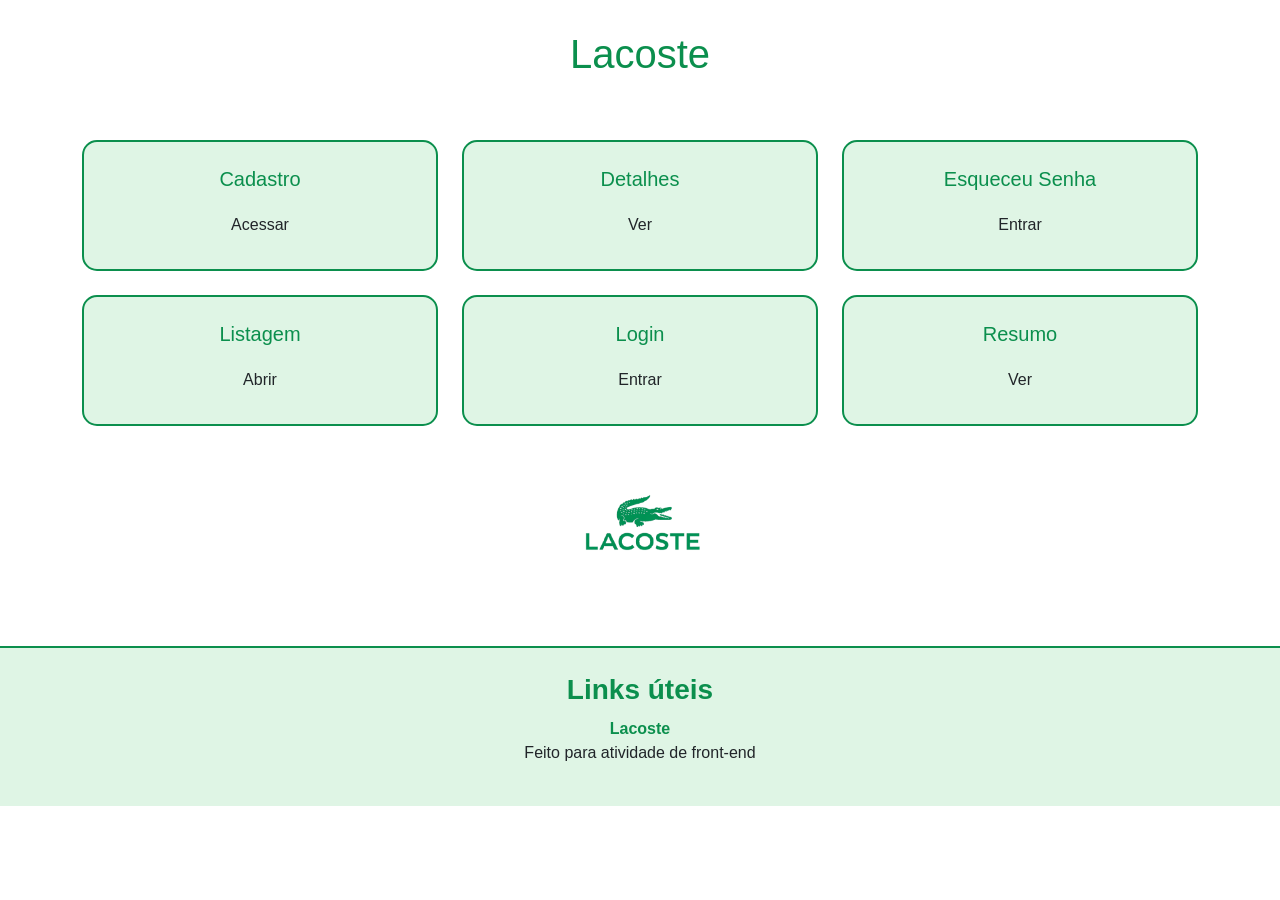
<file: index.html>
<!DOCTYPE html>
<html lang="pt-br">

<head>
    <meta charset="UTF-8">
    <meta name="viewport" content="width=device-width, initial-scale=1.0">
    <title>Projeto HTML e CSS</title>

    <link rel="stylesheet" href="style.css">
    <link rel="stylesheet" href="../Global.css">
    <link href="https://cdn.jsdelivr.net/npm/bootstrap@5.3.8/dist/css/bootstrap.min.css" rel="stylesheet">

</head>

<body>

    <header class="site-header">
        <h1 class="titulo-lacoste">Lacoste</h1>
    </header>

    <main>


        <section class="container mt-4">

            <div class="row g-4">

                <article class="col-md-4">
                    <div class="nav-card text-center">
                        <h2>Cadastro</h2>
                        <a href="./Cadastro/Cadastro.html" class="btn btn-lacoste">Acessar</a>
                    </div>
                </article>

                <article class="col-md-4">
                    <div class="nav-card text-center">
                        <h2>Detalhes</h2>
                        <a href="Detalhes/Detalhes.html" class="btn btn-lacoste">Ver</a>
                    </div>
                </article>

                <article class="col-md-4">
                    <div class="nav-card text-center">
                        <h2>Esqueceu Senha</h2>
                        <a href="./EsqueceuSenha/EsqueceuSenha.html" class="btn btn-lacoste">Entrar</a>
                    </div>
                </article>

                <article class="col-md-4">
                    <div class="nav-card text-center">
                        <h2>Listagem</h2>
                        <a href="./Listagem/Listagem.html" class="btn btn-lacoste">Abrir</a>
                    </div>
                </article>

                <article class="col-md-4">
                    <div class="nav-card text-center">
                        <h2>Login</h2>
                        <a href="./Login/Login.html" class="btn btn-lacoste">Entrar</a>
                    </div>
                </article>

                <article class="col-md-4">
                    <div class="nav-card text-center">
                        <h2>Resumo</h2>
                        <a href="./Resumo/Resumo.html" class="btn btn-lacoste">Ver</a>
                    </div>
                </article>

            </div>

        </section>


        <section class="logo-area">
            <div class="logo-lacoste"></div>
        </section>

    </main>

    <footer class="site-footer">
        <h2 class="titulo-footer">Links úteis</h2>

        <a class="footer-link" href="https://www.lacoste.com/br/" target="_blank">
            Lacoste
        </a>

        <p>Feito para atividade de front-end</p>
    </footer>

    <script src="https://cdn.jsdelivr.net/npm/bootstrap@5.3.7/dist/js/bootstrap.bundle.min.js"></script>

</body>

</html>
</file>
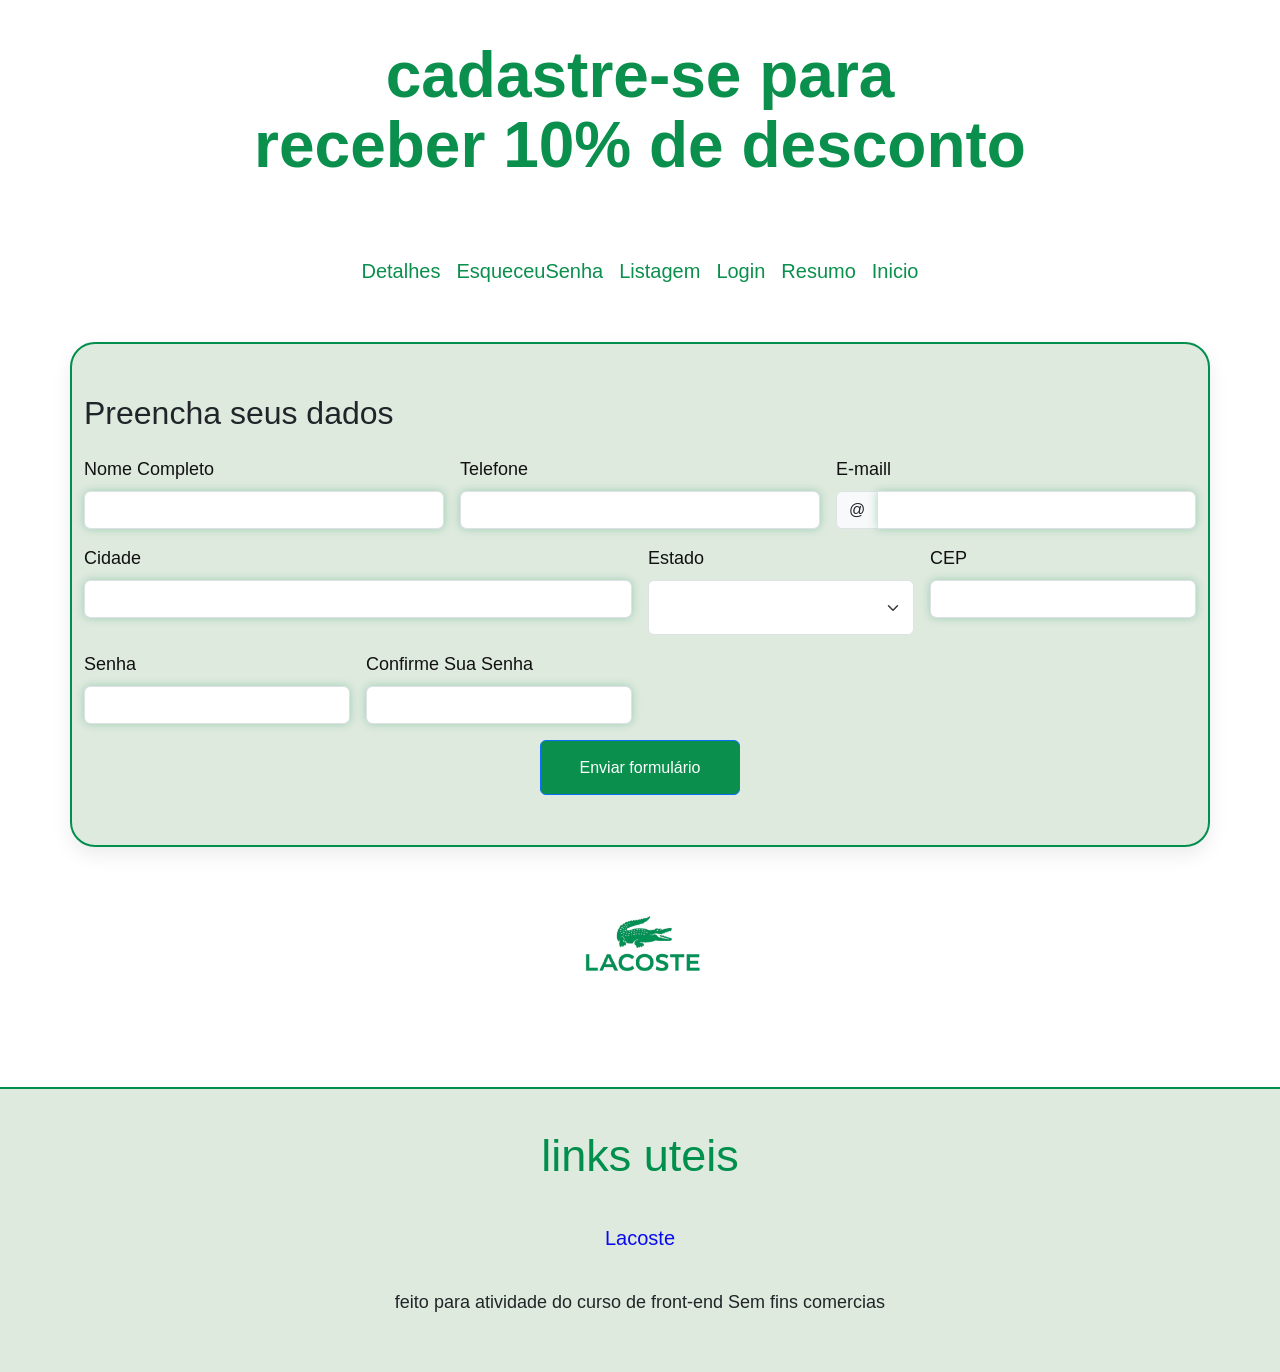
<file: Cadastro/Cadastro.html>
<!DOCTYPE html>
<html lang="pt-br">

<head>
    <meta charset="UTF-8">
    <meta name="viewport" content="width=device-width, initial-scale=1.0">
    <title>Cadastro</title>
    <link rel="stylesheet" href="Cadastro.css">
    <link rel="stylesheet" href="../Global.css">
    <link href="https://cdn.jsdelivr.net/npm/bootstrap@5.3.8/dist/css/bootstrap.min.css" rel="stylesheet">

</head>

<body>

    <div class="conteiner">
        <header class="header1">
            <h1>cadastre-se para <br> receber 10% de desconto </h1>
        </header>

        <nav class="nav-1">
            <a href="../Detalhes/Detalhes.html">Detalhes</a>
            <a href="../EsqueceuSenha/EsqueceuSenha.html">EsqueceuSenha</a>
            <a href="../Listagem/Listagem.html">Listagem</a>
            <a href="../Login/Login.html">Login</a>
            <a href="../Resumo/Resumo.html">Resumo</a>
            <a href="../index.html">Inicio</a>
        </nav>


    </div>


    <main class="container mt-5">

        <section>
            <h2 class="mb-4">Preencha seus dados</h2>

            <form class="row g-3 needs-validation" novalidate>

                <div class="col-md-4 position-relative">
                    <label for="validationTooltip01" class="form-label">
                        Nome Completo
                    </label>

                    <input type="text" class="form-control" id="validationTooltip01">

                    <div class="valid-tooltip">
                        Parece ótimo!
                    </div>
                </div>

                <div class="col-md-4 position-relative">
                    <label for="validationTooltip02" class="form-label">
                        Telefone
                    </label>

                    <input type="text" class="form-control" id="validationTooltip02">

                    <div class="valid-tooltip">
                        Parece ótimo!
                    </div>
                </div>

                <div class="col-md-4 position-relative">
                    <label for="validationTooltipUsername" class="form-label">
                        E-maill
                    </label>

                    <div class="input-group has-validation">

                        <span class="input-group-text" id="validationTooltipUsernamePrepend">
                            @
                        </span>

                        <input type="text" class="form-control" id="validationTooltipUsername"
                            aria-describedby="validationTooltipUsernamePrepend" required>

                        <div class="invalid-tooltip">
                            Escolha um usuário válido e único.
                        </div>

                    </div>
                </div>

                <div class="col-md-6 position-relative">
                    <label for="validationTooltip03" class="form-label">
                        Cidade
                    </label>

                    <input type="text" class="form-control" id="validationTooltip03" required>

                    <div class="invalid-tooltip">
                        Informe uma cidade válida.
                    </div>
                </div>

                <div class="col-md-3 position-relative">
                    <label for="validationTooltip04" class="form-label">
                        Estado
                    </label>

                    <select class="form-select" id="validationTooltip04" required>

                        <option selected disabled value="">

                        </option>

                        <option>Acre (AC)</option>
                        <option>Alagoas (AL)</option>
                        <option>Amapá (AP)</option>
                        <option>Amazonas (AM)</option>
                        <option>Bahia (BA)</option>
                        <option>Ceará (CE)</option>
                        <option>Distrito Federal (DF)</option>
                        <option>Espírito Santo (ES)</option>
                        <option>Goiás (GO)</option>
                        <option>Maranhão (MA)</option>
                        <option>Mato Grosso (MT)</option>
                        <option>Mato Grosso do Sul (MS)</option>
                        <option>Minas Gerais (MG)</option>
                        <option>Pará (PA)</option>
                        <option>Pará (PA)</option>
                        <option>Paraná (PR)</option>
                        <option>Pernambuco (PE)</option>
                        <option>Piauí (PI)</option>
                        <option>Rio de Janeiro (RJ)</option>
                        <option>Rio Grande do Norte (RN)</option>
                        <option>Rio Grande do Sul (RS)</option>
                        <option>Rondônia (RO)</option>
                        <option>Roraima (RR)</option>
                        <option>Santa Catarina (SC)</option>
                        <option>São Paulo (SP)</option>
                        <option>Sergipe (SE)</option>
                        <option>Tocantins (TO)</option>


                    </select>

                    <div class="invalid-tooltip">
                        Selecione um estado válido.
                    </div>
                </div>

                <div class="col-md-3 position-relative">
                    <label for="validationTooltip05" class="form-label">
                        CEP
                    </label>

                    <input type="text" class="form-control" id="validationTooltip05" required>

                    <div class="invalid-tooltip">
                        Informe um CEP válido.
                    </div>
                </div>

                <div class="col-md-3 position-relative">
                    <label for="validationTooltip05" class="form-label">
                        Senha
                    </label>

                    <input type="text" class="form-control" id="validationTooltip05" required>

                    <div class="invalid-tooltip">

                    </div>
                </div>

                <div class="col-md-3 position-relative">
                    <label for="validationTooltip05" class="form-label">
                        Confirme Sua Senha
                    </label>

                    <input type="text" class="form-control" id="validationTooltip05" required>

                    <div class="invalid-tooltip">
                        confime a senha
                    </div>
                </div>


                <div class="col-12">
                    <button class="btn btn-primary" type="submit">
                        Enviar formulário
                    </button>
                </div>

            </form>
        </section>

    </main>



    <section class="logo-area">
        <div class="logo-lacoste"></div>
    </section>



    <footer class="footer">
        <h2>links uteis</h2>
        <p>
            <a class="a-footer "
                href="https://www.lacoste.com/br/lacoste/explorar/tendencia/emerging-from-summer/?utm_source=google&utm_medium=cpc&utm_campaign=[Raccoon][BR][S][Institucional]Puro&utm_content=Puro&utm_term=Emmerging_From_Summer&gad_source=1&gad_campaignid=18592045191&gbraid=0AAAAAC55wIRgpqp60xq7KUtwc4A_FBmD2&gclid=CjwKCAjw2rrQBhBuEiwAarLWHZD7PGI2X2ob_pnYi6LVXXKB1vIR4zHLP5dWoTC4S2VrRuzx1gtvWRoCuI0QAvD_BwE">
                Lacoste</a>
        </p>
        <p>feito para atividade do curso de front-end Sem fins comercias </p>
    </footer>


    <script src="https://cdn.jsdelivr.net/npm/bootstrap@5.3.7/dist/js/bootstrap.bundle.min.js"></script>

</body>

</html>
</file>
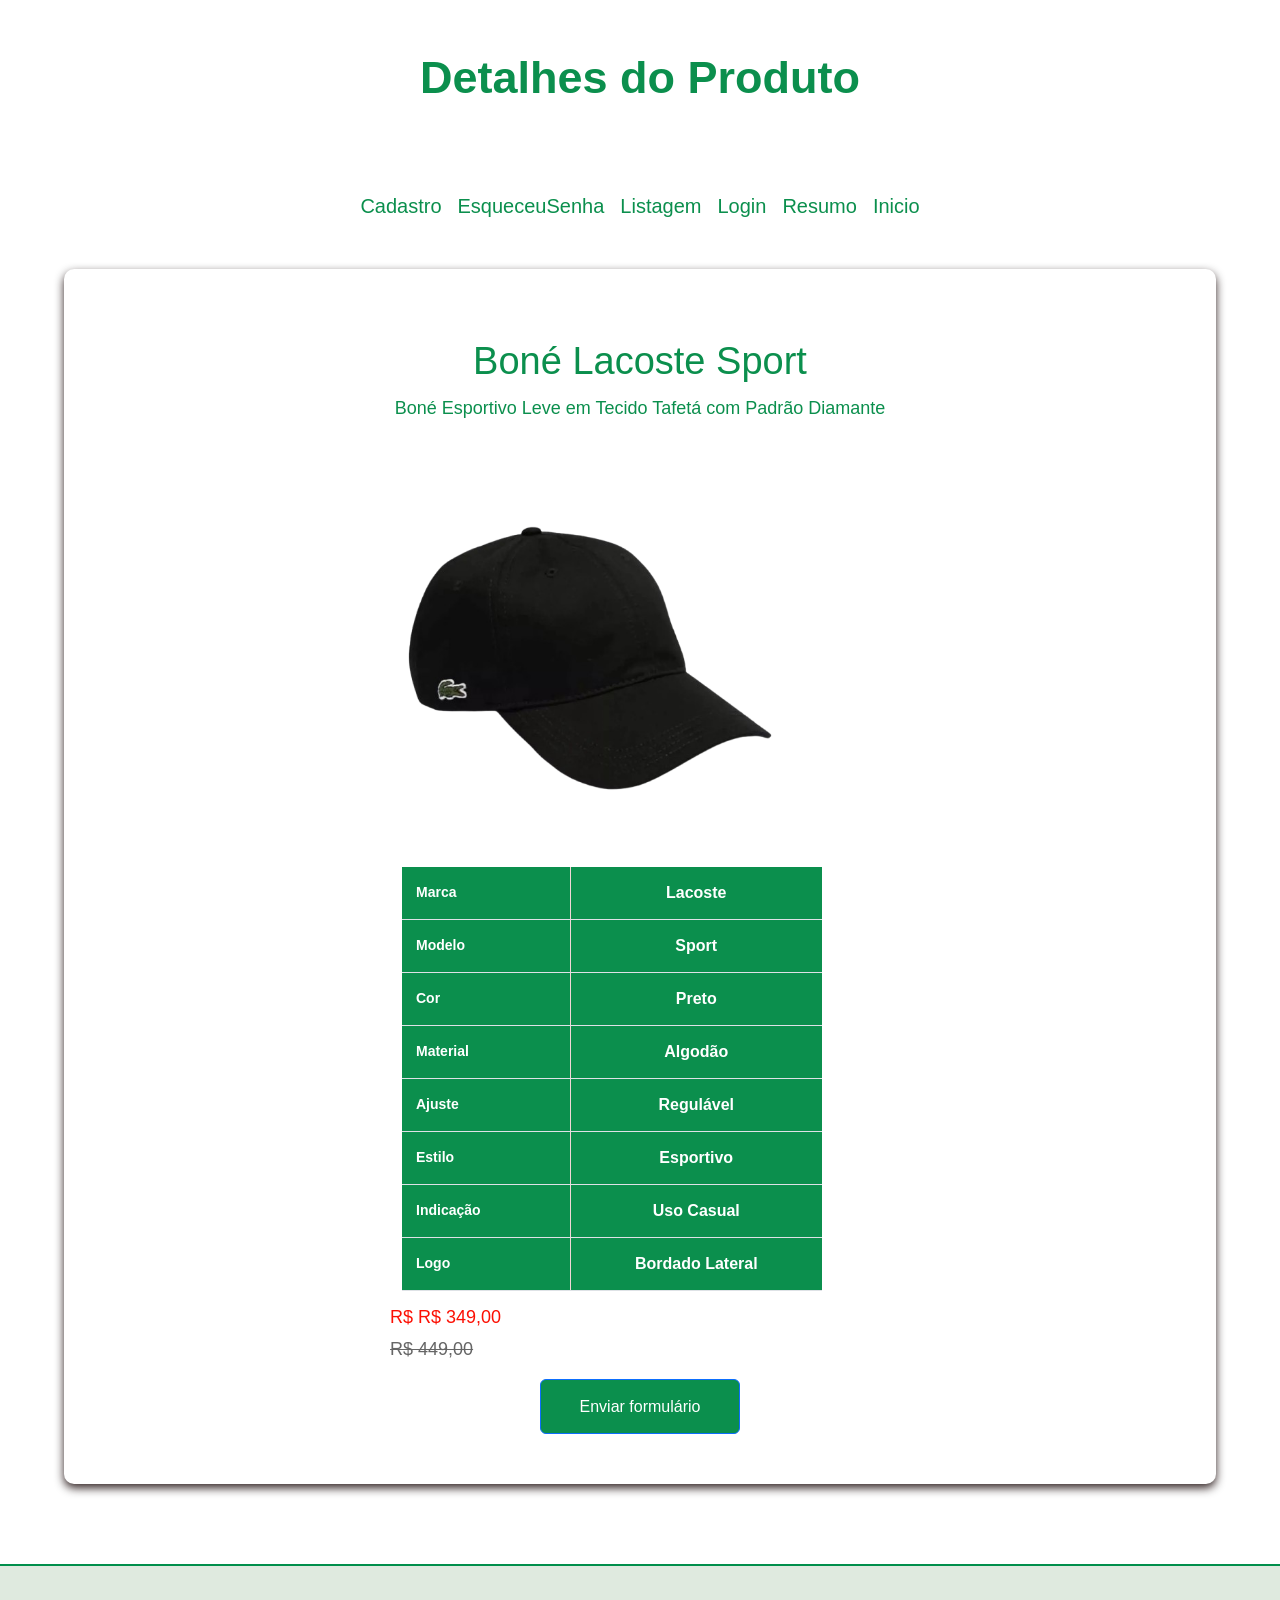
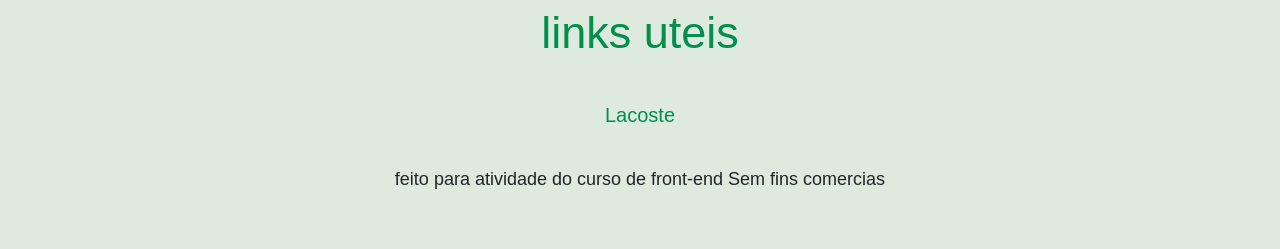
<file: Detalhes/Detalhes.html>
<!DOCTYPE html>
<html lang="pt-br">

<head>
    <meta charset="UTF-8">
    <meta name="viewport" content="width=device-width, initial-scale=1.0">
    <title>Detalhes</title>
    <link rel="stylesheet" href="Detalhes.css">
    <link rel="stylesheet" href="../Global.css">
    <link href="https://cdn.jsdelivr.net/npm/bootstrap@5.3.8/dist/css/bootstrap.min.css" rel="stylesheet">

</head>

<body>

    <header class="header-1">
        <h1>Detalhes do Produto</h1>
    </header>

    <div class="conteiner">

        <nav class="nav-paginas">
            <a href="../Cadastro/Cadastro.html">Cadastro</a>
            <a href="../EsqueceuSenha/EsqueceuSenha.html">EsqueceuSenha</a>
            <a href="../Listagem/Listagem.html">Listagem</a>
            <a href="../Login/Login.html">Login</a>
            <a href="../Resumo/Resumo.html">Resumo</a>
            <a href="../index.html">Inicio</a>
        </nav>

        <main class="card-produto">

            <section class="info-produto">

                <header class="header-2">

                    <h2>Boné Lacoste Sport </h2>

                    <p>Boné Esportivo Leve em Tecido Tafetá com Padrão Diamante</p> <br>

                </header>

                <div class="div-bone"></div>

                <div class="container mt-5">

                    <table class="table minha-tabela">

                        <tbody>

                            <tr>
                                <th>Marca</th>
                                <td>Lacoste</td>
                            </tr>

                            <tr>
                                <th>Modelo</th>
                                <td>Sport</td>
                            </tr>

                            <tr>
                                <th>Cor</th>
                                <td>Preto</td>
                            </tr>

                            <tr>
                                <th>Material</th>
                                <td>Algodão</td>
                            </tr>

                            <tr>
                                <th>Ajuste</th>
                                <td>Regulável</td>
                            </tr>

                            <tr>
                                <th>Estilo</th>
                                <td>Esportivo</td>
                            </tr>

                            <tr>
                                <th>Indicação</th>
                                <td>Uso Casual</td>
                            </tr>

                            <tr>
                                <th>Logo</th>
                                <td>Bordado Lateral</td>
                            </tr>

                        </tbody>

                    </table>

                </div>


                <h3 class="preco">R$ R$ 349,00</h3>

                <p class="preco-antigo"> R$ 449,00</p>

                <div class="col-12">

                    <button class="btn btn-primary" type="submit">
                        Enviar formulário
                    </button>



            </section>


        </main>



    </div>

    <footer class="footer">
        <h2>links uteis</h2>
        <p>
            <a class="a-footer "
                href="https://www.lacoste.com/br/lacoste/explorar/tendencia/emerging-from-summer/?utm_source=google&utm_medium=cpc&utm_campaign=[Raccoon][BR][S][Institucional]Puro&utm_content=Puro&utm_term=Emmerging_From_Summer&gad_source=1&gad_campaignid=18592045191&gbraid=0AAAAAC55wIRgpqp60xq7KUtwc4A_FBmD2&gclid=CjwKCAjw2rrQBhBuEiwAarLWHZD7PGI2X2ob_pnYi6LVXXKB1vIR4zHLP5dWoTC4S2VrRuzx1gtvWRoCuI0QAvD_BwE">
                Lacoste</a>
        </p>
        <p>feito para atividade do curso de front-end Sem fins comercias </p>
    </footer>

    <script src="https://cdn.jsdelivr.net/npm/bootstrap@5.3.7/dist/js/bootstrap.bundle.min.js"></script>

</body>

</html>
</file>
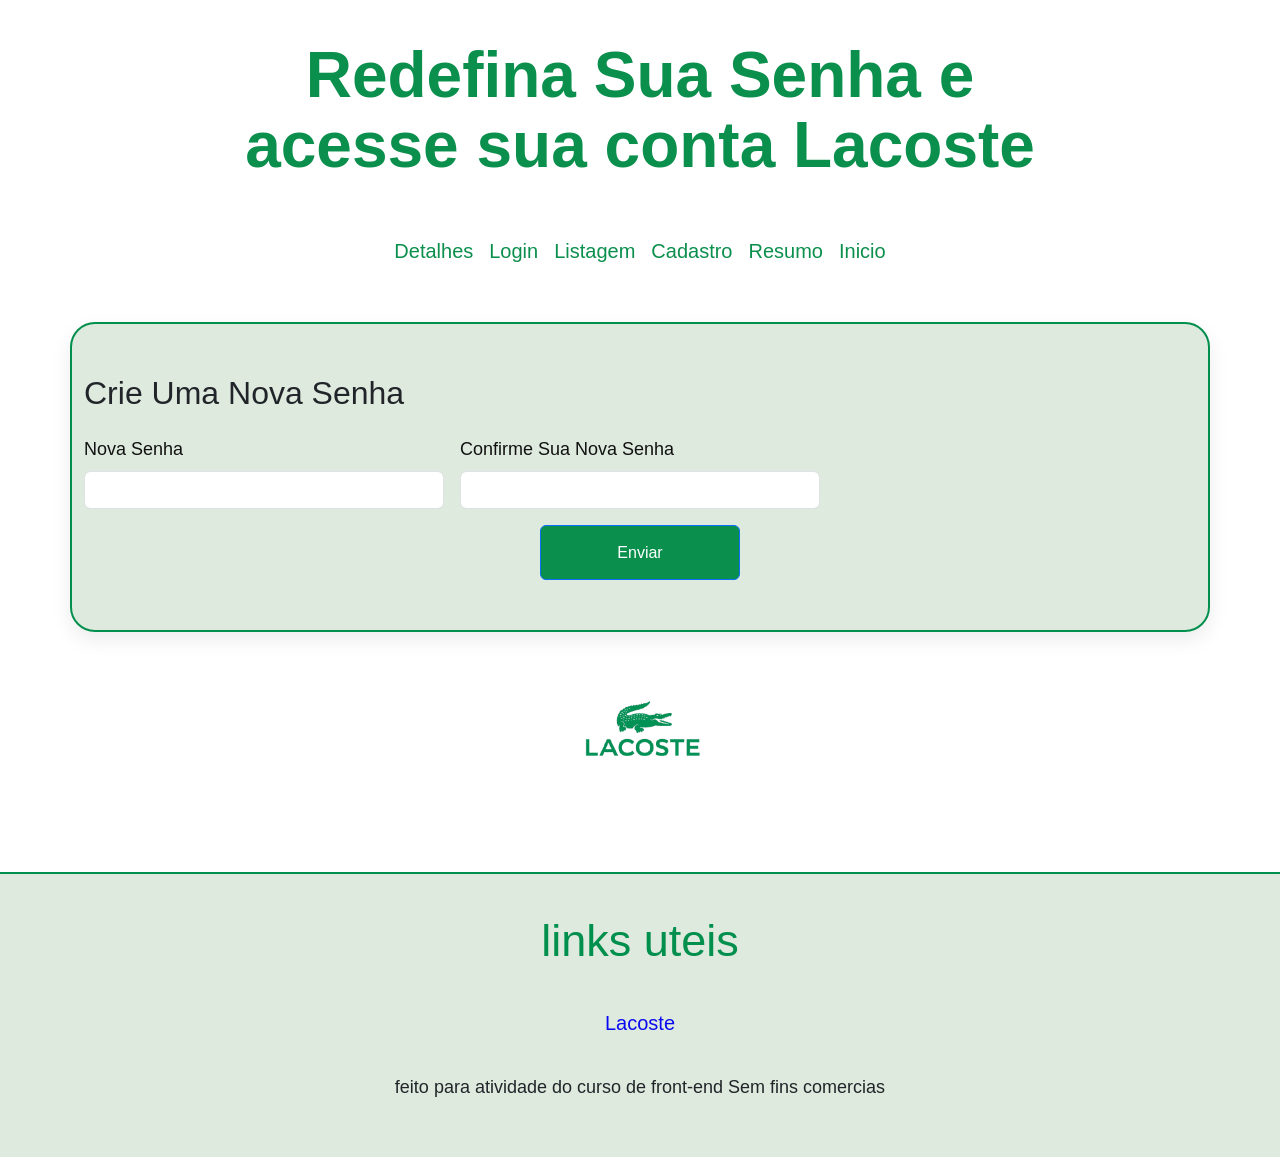
<file: EsqueceuSenha/EsqueceuSenha.html>
<!DOCTYPE html>
<html lang="pt-br">

<head>
    <meta charset="UTF-8">
    <meta name="viewport" content="width=, initial-scale=1.0">
    <title> Esqueceu Senha</title>
    <link rel="stylesheet" href="EsqueceuSenha.css">
    <link rel="stylesheet" href="../Global.css">
    <link href="https://cdn.jsdelivr.net/npm/bootstrap@5.3.8/dist/css/bootstrap.min.css" rel="stylesheet">

</head>

<body>
    <div class="conteiner">
        <header class="header1">
            <h1> Redefina Sua Senha e <br> acesse sua conta Lacoste</h1>
        </header>

        <nav class="nav-1">
            <a href="../Detalhes/Detalhes.html">Detalhes</a>
            <a href="../Login/Login.html">Login</a>
            <a href="../Listagem/Listagem.html">Listagem</a>
            <a class="cadastro" href="../Cadastro/Cadastro.html">Cadastro</a>
            <a href="../Resumo/Resumo.html">Resumo</a>
            <a href="../index.html">Inicio</a>
        </nav>


    </div>

   <main class="container mt-5">

        <section>
            <h2 class="mb-4">Crie Uma Nova Senha</h2>

            <form class="row g-3 needs-validation" novalidate>

                <div class="col-md-4 position-relative">
                    <label for="validationTooltip01" class="form-label">
                        Nova Senha
                    </label>

                    <input type="text" class="form-control" id="validationTooltip01">

                    <div class="valid-tooltip">
                        Parece ótimo!
                    </div>
                </div>

                <div class="col-md-4 position-relative">
                    <label for="validationTooltip02" class="form-label">
                        Confirme Sua Nova Senha
                    </label>

                    <input type="text" class="form-control" id="validationTooltip02">

                    <div class="valid-tooltip">
                        Parece ótimo!
                    </div>
                </div>


                <div class="col-12">
                    <button class="btn btn-primary" type="submit">
                        Enviar 
                    </button>
                </div>

            </form>
        </section>

    </main>

    <section class="logo-area">
        <div class="logo-lacoste"></div>
    </section>

     <footer class="footer">
        <h2>links uteis</h2>
        <p>
            <a class="a-footer "
                href="https://www.lacoste.com/br/lacoste/explorar/tendencia/emerging-from-summer/?utm_source=google&utm_medium=cpc&utm_campaign=[Raccoon][BR][S][Institucional]Puro&utm_content=Puro&utm_term=Emmerging_From_Summer&gad_source=1&gad_campaignid=18592045191&gbraid=0AAAAAC55wIRgpqp60xq7KUtwc4A_FBmD2&gclid=CjwKCAjw2rrQBhBuEiwAarLWHZD7PGI2X2ob_pnYi6LVXXKB1vIR4zHLP5dWoTC4S2VrRuzx1gtvWRoCuI0QAvD_BwE">
                Lacoste</a>
        </p>
        <p>feito para atividade do curso de front-end Sem fins comercias </p>
    </footer>



    <script src="https://cdn.jsdelivr.net/npm/bootstrap@5.3.8/dist/js/bootstrap.bundle.min.js"
        integrity="sha384-FKyoEForCGlyvwx9Hj09JcYn3nv7wiPVlz7YYwJrWVcXK/BmnVDxM+D2scQbITxI"
        crossorigin="anonymous"></script>


</body>
</file>
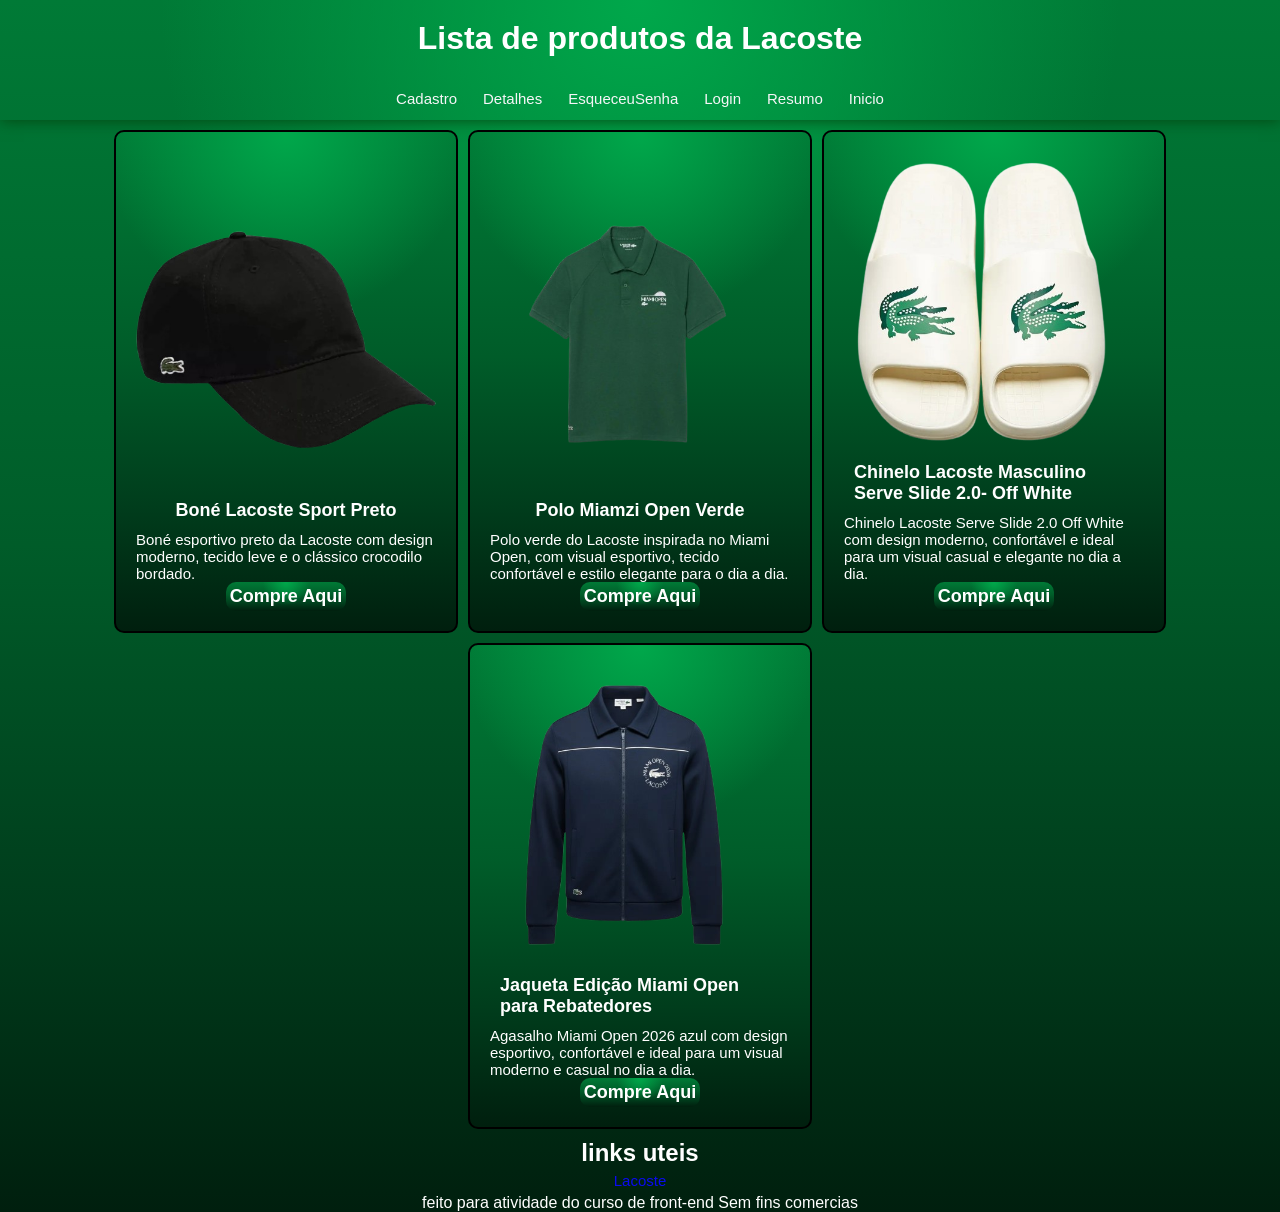
<file: Listagem/Listagem.html>
<!DOCTYPE html>
<html lang="pt-br">

<head>
    <meta charset="UTF-8">
    <meta name="viewport" content="width=device-width, initial-scale=1.0">
    <title>Listagem</title>
    <link rel="stylesheet" href="Listagem.css">
    <link rel="stylesheet" href="../Global.css">

</head>

<body>

    <div class="conteiner">
        <header class="header-1">
            <h1>Lista de produtos da Lacoste</h1>
        </header>

        <nav class="nav-1">

            <a href="../Cadastro/Cadastro.html">Cadastro</a>
            <a href="../Detalhes/Detalhes.html">Detalhes</a>
            <a href="../EsqueceuSenha/EsqueceuSenha.html">EsqueceuSenha</a>
            <a href="../Login/Login.html">Login</a>
            <a href="../Resumo/Resumo.html">Resumo</a>
            <a href="../index.html">Inicio</a>

        </nav>


    </div>

    <main id="main-produtos">

        <article class="card-bone">

            <button class="button-bone">Compre Aqui</button>

            <p>Boné esportivo preto da Lacoste com design moderno, tecido leve e o clássico crocodilo bordado.</p>

            <h2 class="h2-bone"> Boné Lacoste Sport Preto </h2>

            <div class="div-bone"></div>

        </article>

        <article class="card-polo">

            <button class="button-polo">Compre Aqui</button>

            <p>Polo verde do Lacoste inspirada no Miami Open, com visual esportivo, tecido confortável e estilo elegante
                para o dia a dia.</p>

            <h2 class="h2-polo"> Polo Miamzi Open Verde </h2>

            <div class="div-polo"></div>

        </article>

        <article class="card-chinelo">

            <button class="button-chinelo">Compre Aqui</button>

            <p>Chinelo Lacoste Serve Slide 2.0 Off White com design moderno, confortável e ideal para um visual casual e
                elegante no dia a dia.</p>

            <h2 class="h2-chinelo">Chinelo Lacoste Masculino Serve Slide 2.0- Off White</h2>

            <div class="div-chinelo"></div>

        </article>



        <article class="card-agasalho">

            <button class="button-agasalho">Compre Aqui</button>

            <p>Agasalho Miami Open 2026 azul com design esportivo, confortável e ideal para um visual moderno e casual
                no
                dia a dia.</p>

            <h2 class="h2-agasalho">Jaqueta Edição Miami Open para Rebatedores</h2>

            <div class="div-agasalho"></div>

        </article>

        </div>


    </main>

    <footer class="footer">
        <h2>links uteis</h2>
        <p>
            <a class="a-footer "
                href="https://www.lacoste.com/br/lacoste/explorar/tendencia/emerging-from-summer/?utm_source=google&utm_medium=cpc&utm_campaign=[Raccoon][BR][S][Institucional]Puro&utm_content=Puro&utm_term=Emmerging_From_Summer&gad_source=1&gad_campaignid=18592045191&gbraid=0AAAAAC55wIRgpqp60xq7KUtwc4A_FBmD2&gclid=CjwKCAjw2rrQBhBuEiwAarLWHZD7PGI2X2ob_pnYi6LVXXKB1vIR4zHLP5dWoTC4S2VrRuzx1gtvWRoCuI0QAvD_BwE">
            Lacoste</a>
        </p>
        <p>feito para atividade do curso de front-end Sem fins comercias </p>
    </footer>
</body>

</html>
</file>
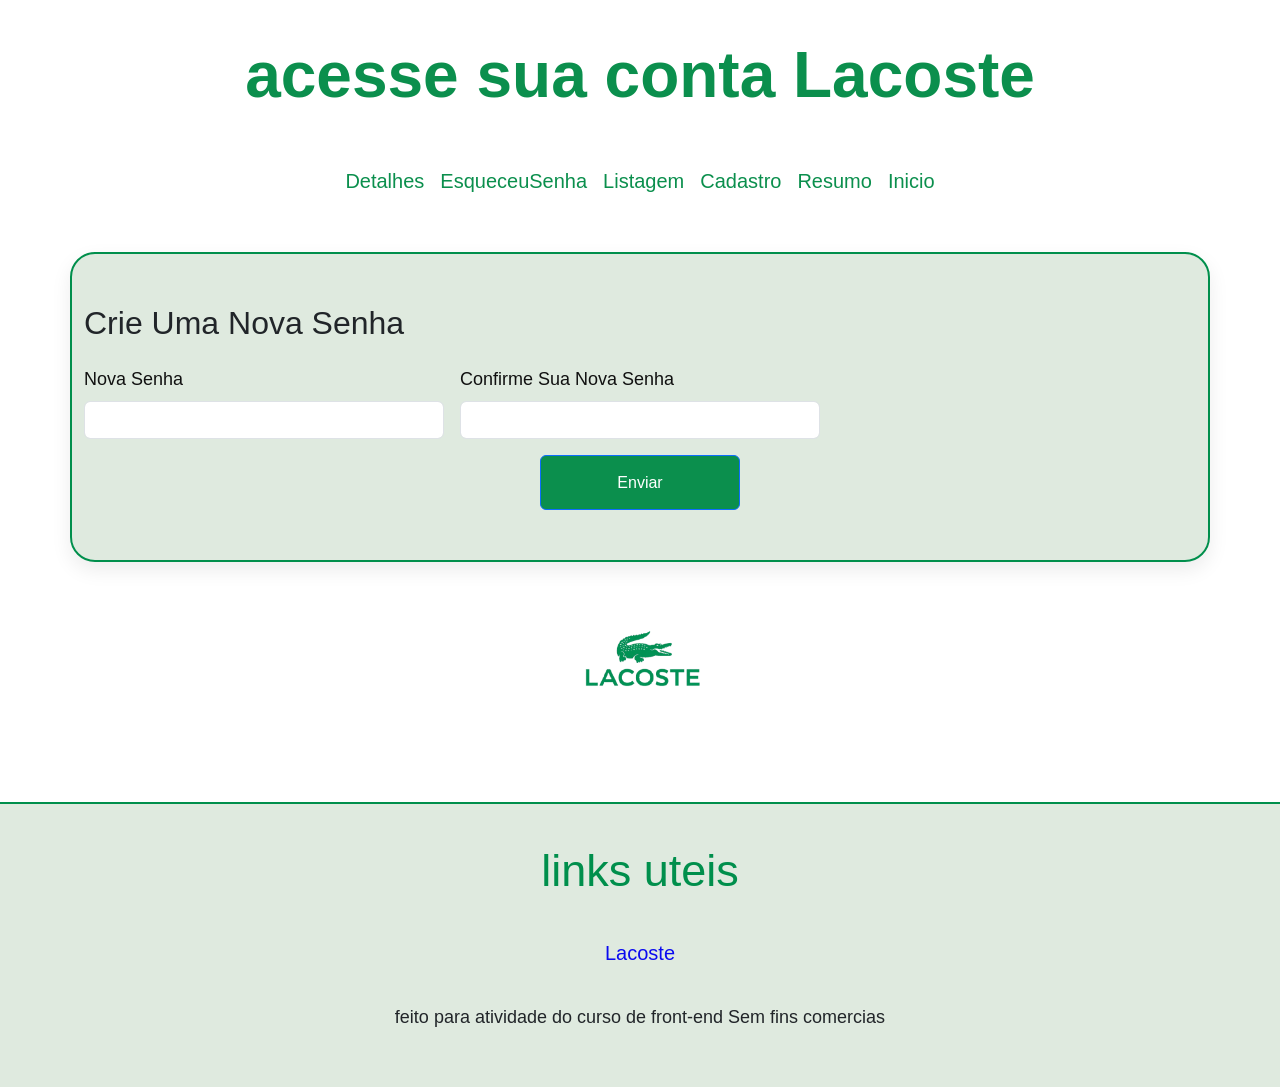
<file: Login/Login.html>
<!DOCTYPE html>
<html lang="pt-br">

<head>
    <meta charset="UTF-8">
    <meta name="viewport" content="width=device-width, initial-scale=1.0">
    <title>Login</title>
    <link rel="stylesheet" href="Login.css">
    <link rel="stylesheet" href="../Global.css">
    <link href="https://cdn.jsdelivr.net/npm/bootstrap@5.3.8/dist/css/bootstrap.min.css" rel="stylesheet">

</head>

<body>
    <div class="conteiner">
        <header class="header">
            <h1> acesse sua conta Lacoste</h1>
        </header>

        <nav class="nav-1">
            <a href="../Detalhes/Detalhes.html">Detalhes</a>
            <a href="../EsqueceuSenha/EsqueceuSenha.html">EsqueceuSenha</a>
            <a href="../Listagem/Listagem.html">Listagem</a>
            <a href="../Cadastro/Cadastro.html">Cadastro</a>
            <a href="../Resumo/Resumo.html">Resumo</a>
            <a href="../index.html">Inicio</a>
        </nav>


    </div>

    <main class="container mt-5">

        <section>
            <h2 class="mb-4">Crie Uma Nova Senha</h2>

            <form class="row g-3 needs-validation" novalidate>

                <div class="col-md-4 position-relative">
                    <label for="validationTooltip01" class="form-label">
                        Nova Senha
                    </label>

                    <input type="text" class="form-control" id="validationTooltip01">

                    <div class="valid-tooltip">
                        Parece ótimo!
                    </div>
                </div>

                <div class="col-md-4 position-relative">
                    <label for="validationTooltip02" class="form-label">
                        Confirme Sua Nova Senha
                    </label>

                    <input type="text" class="form-control" id="validationTooltip02">

                    <div class="valid-tooltip">
                        Parece ótimo!
                    </div>
                </div>


                <div class="col-12">
                    <button class="btn btn-primary" type="submit">
                        Enviar
                    </button>
                </div>

            </form>
        </section>

    </main>


 <section class="logo-area">
        <div class="logo-lacoste"></div>
    </section>

     <footer class="footer">
        <h2>links uteis</h2>
        <p>
            <a class="a-footer "
                href="https://www.lacoste.com/br/lacoste/explorar/tendencia/emerging-from-summer/?utm_source=google&utm_medium=cpc&utm_campaign=[Raccoon][BR][S][Institucional]Puro&utm_content=Puro&utm_term=Emmerging_From_Summer&gad_source=1&gad_campaignid=18592045191&gbraid=0AAAAAC55wIRgpqp60xq7KUtwc4A_FBmD2&gclid=CjwKCAjw2rrQBhBuEiwAarLWHZD7PGI2X2ob_pnYi6LVXXKB1vIR4zHLP5dWoTC4S2VrRuzx1gtvWRoCuI0QAvD_BwE">
                Lacoste</a>
        </p>
        <p>feito para atividade do curso de front-end Sem fins comercias </p>
    </footer>


  <script src="https://cdn.jsdelivr.net/npm/bootstrap@5.3.8/dist/js/bootstrap.bundle.min.js"
        integrity="sha384-FKyoEForCGlyvwx9Hj09JcYn3nv7wiPVlz7YYwJrWVcXK/BmnVDxM+D2scQbITxI"
        crossorigin="anonymous"></script>

</body>

</html>
</file>
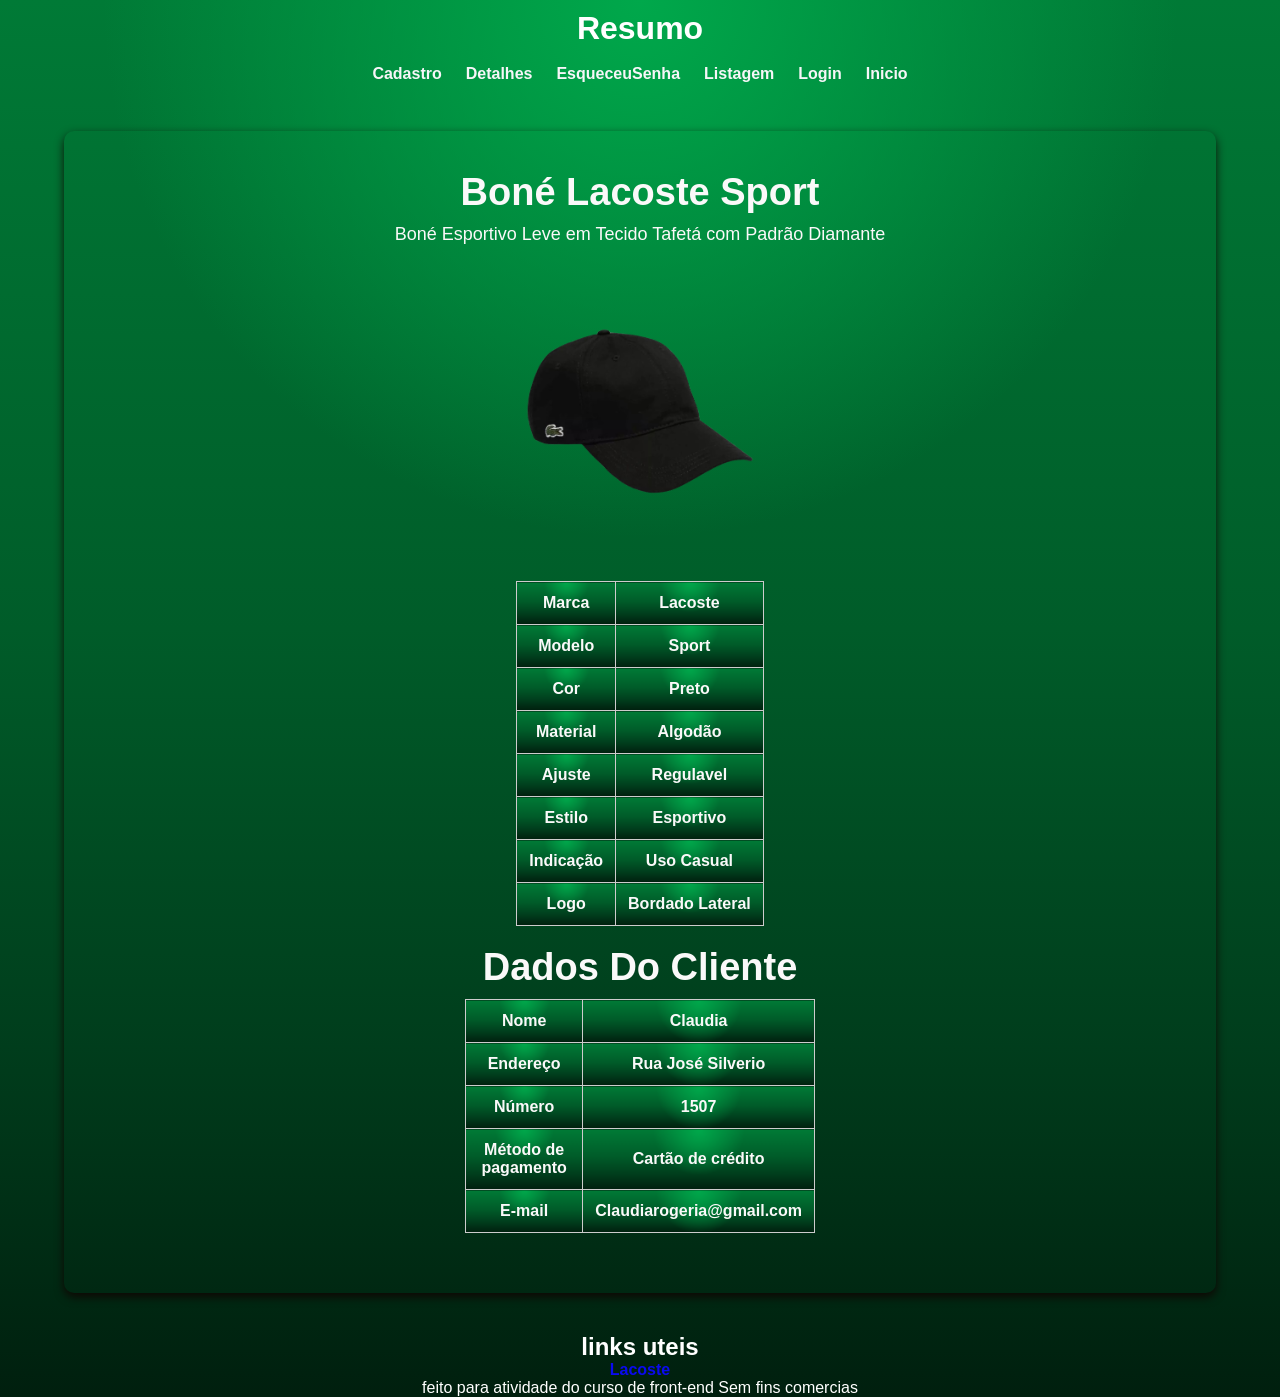
<file: Resumo/Resumo.html>
<!DOCTYPE html>
<html lang="en">

<head>
  <meta charset="UTF-8">
  <meta name="viewport" content="width=device-width, initial-scale=1.0">
  <title>Resumo</title>
  <link rel="stylesheet" href="Resumo.css">
  <link rel="stylesheet" href="../Global.css">

</head>

<body>
  <header class="header-1">
    <h1>Resumo</h1>
  </header>

  <div class="conteiner">

    <nav class="nav-paginas">
      <a href="../Cadastro/Cadastro.html">Cadastro</a>
      <a href="../Detalhes/Detalhes.html">Detalhes</a>
      <a href="../EsqueceuSenha/EsqueceuSenha.html">EsqueceuSenha</a>
      <a href="../Listagem/Listagem.html">Listagem</a>
      <a href="../Login/Login.html">Login</a>
      <a href="../index.html">Inicio</a>
    </nav>

    <main class="card-produto">

      <section class="info-produto">

        <header class="header-2">

          <h2>Boné Lacoste Sport </h2>

          <p>Boné Esportivo Leve em Tecido Tafetá com Padrão Diamante</p> <br>

        </header>

        <article class="detalhes">

          <div class="div-bone"></div>

          <table class="tabela">

            <tr>
              <td>Marca</td>
              <td>Lacoste</td>
            </tr>

            <tr>
              <td>Modelo</td>
              <td>Sport</td>
            </tr>

            <tr>
              <td>Cor</td>
              <td>Preto</td>
            </tr>

            <tr>
              <td>Material</td>
              <td>Algodão</td>
            </tr>

            <tr>
              <td>Ajuste</td>
              <td>Regulavel</td>
            </tr>

            <tr>
              <td>Estilo</td>
              <td>Esportivo</td>
            </tr>

            <tr>
              <td>Indicação</td>
              <td>Uso Casual</td>
            </tr>

            <tr>
              <td>Logo</td>
              <td>Bordado Lateral</td>
            </tr>


          </table>

        </article>

        <aside>
          <h2>Dados Do Cliente</h2>
          <table>

            <tr>
              <td>Nome</td>
              <td>Claudia</td>
            </tr>


            <tr>
              <td>Endereço</td>
              <td>Rua José Silverio </td>
            </tr>


            <tr>
              <td>Número</td>
              <td>1507</td>
            </tr>


            <tr>
              <td>Método de pagamento</td>
              <td>Cartão de crédito</td>
            </tr>


            <tr>
              <td>E-mail</td>
              <td>Claudiarogeria@gmail.com</td>
            </tr>


          </table>
        </aside>

  </div>

   <footer class="footer">
        <h2>links uteis</h2>
        <p>
            <a class="a-footer "
                href="https://www.lacoste.com/br/lacoste/explorar/tendencia/emerging-from-summer/?utm_source=google&utm_medium=cpc&utm_campaign=[Raccoon][BR][S][Institucional]Puro&utm_content=Puro&utm_term=Emmerging_From_Summer&gad_source=1&gad_campaignid=18592045191&gbraid=0AAAAAC55wIRgpqp60xq7KUtwc4A_FBmD2&gclid=CjwKCAjw2rrQBhBuEiwAarLWHZD7PGI2X2ob_pnYi6LVXXKB1vIR4zHLP5dWoTC4S2VrRuzx1gtvWRoCuI0QAvD_BwE">
            Lacoste</a>
        </p>
        <p>feito para atividade do curso de front-end Sem fins comercias </p>
    </footer>

</body>

</html>
</file>
<file: style.css>
body {
    background-color: #F5F5F5;
    color: #1A1A1A;
    margin: 0;
}


.site-header {
    text-align: center;
    padding: 30px 20px;
}

.titulo-lacoste {
    font-size: 40px;
    color: #0B8F4D;
}


.nav-card {
    background-color: #DFF5E5;
    /* verde claro */
    border: 2px solid #0B8F4D;
    border-radius: 15px;
    padding: 25px;
    transition: 0.3s;
    height: 100%;
}

.nav-card:hover {
    transform: scale(1.05);
    background-color: #CFF0DA;
}

.nav-card h2 {
    color: #0B8F4D;
    font-size: 20px;
    margin-bottom: 15px;
}


.btn-lacoste {
    background-color: #0B8F4D;
    color: white;
    border: none;
    padding: 8px 18px;
    font-weight: bold;
}

.btn-lacoste:hover {
    background-color: #08713d;
    color: white;
}


.logo-area {
    display: flex;
    justify-content: center;
    margin-top: 40px;
    margin-bottom: 40px;
}

.logo-lacoste {
    width: 340px;
    height: 120px;
    background-image: url("./imagens/logo/logo-lacosteverde.png");
    background-size: contain;
    background-repeat: no-repeat;
    background-position: center;

    transition: 0.3s;
}

.logo-lacoste:hover {
    transform: scale(1.08);
}


.titulo-footer {
    font-size: 28px;
    font-weight: bold;
    color: #0B8F4D;
    margin-bottom: 10px;
}

.site-footer {

    background-color: #DFF5E5;
    /* igual aos cards */
    border-top: 2px solid #0B8F4D;
    text-align: center;
    padding: 25px;
    margin-top: 60px;
}

.footer-link {
    color: #0B8F4D;
    font-weight: bold;
    text-decoration: none;
}

.footer-link:hover {
    text-decoration: underline;
}

/* Tablet */

@media (min-width: 488px) and (max-width: 767px) {
    .col-md-4 {
        flex: 0 0 50%;
        max-width: 50%;
    }
}

/* PC */

@media (min-width: 767px) {
    .col-md-4 {
        flex: 0 0 33.333%;
        max-width: 33.333%;
    }
}
</file>
<file: Global.css>
*{
    font-family:Verdana, Geneva, Tahoma, sans-serif;
    margin: 0px;
    padding: 0px;
}
a {
    color: rgb(246, 246, 248);
    text-decoration: none;
    border-radius: 8px;
    padding: 5;
}

.footer {

    display: flex;
    flex-direction: column;
    align-items: center;
}

.a-footer{
    color: rgb(10, 10, 240);
}

nav {
display: flex;
gap: 16px;
padding: 8px;
border-radius: 8px;
}
</file>
<file: Cadastro/Cadastro.css>
* {
    
    font-family: Arial, Helvetica, sans-serif;
    margin: 0;
    padding: 0;
    box-sizing: border-box;
}



body {
    background-color: #ececec;
    font-family: Arial, Helvetica, sans-serif;
}


header {
    padding: 40px 0;
    text-align: center;
}

header h1 {
    font-size: 45px;
    color: #0B8F4D;
    font-weight: bold;
    line-height: 75px;
}


nav {
    display: flex;
    flex-wrap: wrap;
    justify-content: center;
    gap: 25px;
    margin-top: 20px;
}

nav a {
    
    text-decoration: none;
    color: #0B8F4D;
    font-size: 20px;
    transition: 0.3s;
}

nav a:hover {
    color: #005f32;
    transform: scale(1.05);
}

main{
    
    width: 90%;
    margin: 30px auto;
    padding: 25px;
    border: 2px solid #008f4c;
    border-radius: 25px;
    background-color: #dfeadf;
    box-shadow: 0 8px 20px rgba(0,0,0,0.08);
}



/* FORMULÁRIO */
.form-container {
    max-width: 1100px;
    margin: 50px auto;
    background-color: #dfeadf;
    padding: 50px;
    border-radius: 25px;
    border: 2px solid #008f4c;

    box-shadow: 0 10px 25px rgba(0, 0, 0, 0.08);
}

.form-container h2 {
    font-size: 55px;
    margin-bottom: 40px;
    color: #008f4c;
}



.form-select {
    height: 55px;
    border-radius: 12px;
    border: 1px solid #008f4c;
    background-color: #f7f7f7;
}

.form-control,
.form-select:focus {
    box-shadow: 0 0 10px rgba(0, 143, 76, 0.3);
    border-color: #008f4c;
}


.form-label {
    font-size: 18px;
    margin-bottom: 10px;
    color: #111;
}


.btn-primary {

    background-color: #0B8F4D !important;
    border-radius: 15px;
    border: none;
    width: 200px;
    height: 55px;
    font-size: 20px;
    transition: 0.3s;
}


.btn-primary:hover {
    background-color: #006f3b !important;
    transform: translateY(-3px) !important;
}

.col-12 {
    display: flex;
    justify-content: center;
}

.logo-area {
    display: flex;
    justify-content: center;
    margin-top: 40px;
    margin-bottom: 40px;
}

.logo-lacoste {
    width: 340px;
    height: 120px;
    background-image: url("../imagens/logo/logo-lacosteverde.png");
    background-size: contain;
    background-repeat: no-repeat;
    background-position: center;

    transition: 0.3s;
}

.logo-lacoste:hover {
    transform: scale(1.08);
}


footer {
    margin-top: 80px;
    background-color: #dfeadf;
    border-top: 2px solid #008f4c;
    padding: 40px;
    text-align: center;
}

footer h2 {
    color: #008f4c;
    font-size: 45px;
    margin-bottom: 20px;
}

footer a {
    color: #008f4c;
    text-decoration: none;
    font-size: 20px;
}

footer p {
    margin-top: 20px;
    font-size: 18px;
}

@media(min-width:488px) and (max-width:766px){

    main{
        width: 92%;
        padding: 35px;
    }

    header h1{
        font-size: 3rem;
        line-height: 55px;
    }

}

@media(min-width:767px){

    main{
        max-width: 1100px;
        padding: 50px;
    }

    header h1{
        font-size: 4rem;
        line-height: 70px;
    }

}
</file>
<file: Detalhes/Detalhes.css>
* {
    font-family: Verdana, Geneva, Tahoma, sans-serif;
    margin: 0;
    padding: 0;
    box-sizing: border-box;
}

body {
    background-color: #ececec;
    font-family: Arial, Helvetica, sans-serif;
}



header {
    padding: 40px 0;
    text-align: center;
}

header h1 {
    font-size: 45px;
    color: #0B8F4D;
    font-weight: bold;
    line-height: 75px;
}

nav {
    display: flex;
    flex-wrap: wrap;
    justify-content: center;
    gap: 25px;
    margin-top: 20px;
}

nav a {

    text-decoration: none;
    color: #0B8F4D;
    font-size: 20px;
    transition: 0.3s;
}

nav a:hover {
    color: #005f32;
    transform: scale(1.05);
}

.card-produto {

    width: 90%;
    max-width: 1200px;

    margin: 40px auto;

    border-radius: 10px;
    padding: 30px;

    display: flex;
    justify-content: center;
    align-items: center;
    gap: 50px;

    box-shadow: 0 4px 10px rgba(17, 0, 0, 0.863);
}



.header-2 {
color: #0B8F4D;
    width: 100%;
    display: flex;
    flex-direction: column;
    align-items: center;
}



.info-produto {
    width: 100%;
    max-width: 500px;
    color: #faf9f9;
    font-size: 14px;
    margin-bottom: 20px;
}

.info-produto h2 {
    font-size: 28px;
    margin-bottom: 10px;
}

.div-bone {

    display: flex;
    width: 100%;
    max-width: 350px;
    height: 300px;
    padding: 15px;
    background-image: url(../imagens/produtos/bonesport-preto.png);
    background-size: contain;
    background-position: center;
    background-repeat: no-repeat;
}

.minha-tabela {
    width: 320px;
}

.minha-tabela th {
    background: #0B8F4D !important;
    color: #ffffff !important;
    font-weight: bold;
    padding: 14px !important;
    width: 40%;
    vertical-align: middle;
    border-right: 1px solid #f1d6d6;
}



.minha-tabela td {
    background-color: #0B8F4D !important;
    color: white !important;
    font-weight: bold;
    text-align: center;
    padding: 14px !important;
    vertical-align: middle;
}


.preco {
    color: #fc1004;
    font-size: 18px;
}

.preco-antigo {
    color: #666;
    text-decoration: line-through;
}


.btn-primary {

    background-color: #0B8F4D !important;
    border-radius: 15px;
    border: none;
    width: 200px;
    height: 55px;
    font-size: 20px;
    transition: 0.3s;
}


.btn-primary:hover {
    background-color: #006f3b !important;
    transform: translateY(-3px) !important;
}

.col-12 {
    display: flex;
    justify-content: center;
}



footer {
    margin-top: 80px;
    background-color: #dfeadf;
    border-top: 2px solid #008f4c;
    padding: 40px;
    text-align: center;
}

footer h2 {
    color: #008f4c;
    font-size: 45px;
    margin-bottom: 20px;
}

footer a {
    color: #008f4c !important;
    text-decoration: none;
    font-size: 20px;
}

footer p {
    margin-top: 20px;
    font-size: 18px;
}



@media (min-width: 480px) and (max-width: 1024px) {

    .card-produto {

        flex-direction: column;

        justify-content: center;
        align-items: center;

        text-align: center;

        gap: 30px;
    }

    .info-produto {

        display: flex;
        flex-direction: column;
        align-items: center;
    }

    .div-bone {

        max-width: 280px;
        height: 260px;
    }

    .tabela {

        width: 100%;

        display: flex;
        justify-content: center;
        align-items: center;
    }

    table {

        width: 350px;
        margin: 0 auto;
    }

    footer {

        align-items: center;
    }
}



@media (min-width: 1025px) {

    .card-produto {

        flex-direction: row;

        justify-content: center;
        align-items: center;

        gap: 80px;
    }

    .div-bone {

        max-width: 400px;
        height: 320px;
    }

    table {

        max-width: 420px;
    }

    td {

        font-size: 16px;
        padding: 12px;
    }

    .info-produto h2 {

        font-size: 38px;
    }

    .info-produto p {

        font-size: 18px;
    }
}
</file>
<file: EsqueceuSenha/EsqueceuSenha.css>
* {
    font-family: Verdana, Geneva, Tahoma, sans-serif;
    margin: 0px;
    padding: 0px;

}

body {
    background-color: #ececec;
    font-family: Arial, Helvetica, sans-serif;
}

header {
    color: #003d1c;
    padding: 40px 0;
    text-align: center;
}
    
header h1 {
    font-size: px;
    color: #0B8F4D;
    font-weight: bold;
    line-height: 75px;
}


nav {
    display: flex;
    gap: 16px;
    padding: 8px;
    border-radius: 8px;
    flex-wrap: wrap;
}

nav a {
  
    text-decoration: none;
    color: #0B8F4D;
    font-size: 20px;
    transition: 0.3s;
}

nav a:hover {
    color: #005f32;
    transform: scale(1.05);
}

main{
    
    width: 90%;
    margin: 30px auto;
    padding: 25px;
    border: 2px solid #008f4c;
    border-radius: 25px;
    background-color: #dfeadf;
    box-shadow: 0 8px 20px rgba(0,0,0,0.08);
}

.form-label {
    font-size: 18px;
    margin-bottom: 10px;
    color: #111;
}


.btn-primary {

    background-color: #0B8F4D !important;
    border-radius: 15px;
    border: none;
    width: 200px;
    height: 55px;
    font-size: 20px;
    transition: 0.3s;
}


.btn-primary:hover {
    background-color: #006f3b !important;
    transform: translateY(-3px) !important;
}


.col-12 {
    display: flex;
    justify-content: center;
}

.logo-area {
    display: flex;
    justify-content: center;
    margin-top: 40px;
    margin-bottom: 40px;
}

.logo-lacoste {
    width: 340px;
    height: 120px;
    background-image: url("../imagens/logo/logo-lacosteverde.png");
    background-size: contain;
    background-repeat: no-repeat;
    background-position: center;

    transition: 0.3s;
}

.logo-lacoste:hover {
    transform: scale(1.08);
}

footer {
    margin-top: 80px;
    background-color: #dfeadf;
    border-top: 2px solid #008f4c;
    padding: 40px;
    text-align: center;
}

footer h2 {
    color: #008f4c;
    font-size: 45px;
    margin-bottom: 20px;
}

footer a {
    color: #008f4c;
    text-decoration: none;
    font-size: 20px;
}

footer p {
    margin-top: 20px;
    font-size: 18px;
}

@media(min-width:488px) and (max-width:766px){

    main{
        width: 92%;
        padding: 35px;
    }

    header h1{
        font-size: 3rem;
        line-height: 55px;
    }

}

@media(min-width:767px){



    nav{
        display: flex;
        justify-content: center;
        }

    main{
        max-width: 1100px;
        padding: 50px;
    }

    header h1{
        font-size: 4rem;
        line-height: 70px;
    }

}
</file>
<file: Listagem/Listagem.css>
* {
    font-family: Verdana, Geneva, Tahoma, sans-serif;
    margin: 0px;
    padding: 0px;
}

body {
    margin: 0;
    min-height: 100vh;

    background:
        radial-gradient(circle at top, #00a84b 0%, transparent 35%),
        linear-gradient(180deg,
            #007a36 0%,
            #005c29 45%,
            #003d1c 75%,
            #001f0e 100%);

    font-family: Arial, Helvetica, sans-serif;
    color: white;
}

.header-1 {

    display: flex;
    flex-direction: column;
    align-items: center;
    padding: 20px;

}

.conteiner {

    padding: 0px;
    color: white;
    display: flex;
    flex-direction: column;
    align-items: center;
    box-shadow: 0px 0px 15px rgb(4, 68, 15);
}


a {
    color: blue;
    display: flex;
    flex-wrap: wrap;
    padding: 5px;
    text-decoration: none;
    font-size: 15px;

}

.nav-1 {
    display: flex;
    flex-wrap: wrap;
    display: flex;
    gap: 16px;
    padding: 8px;
    border-radius: 8px;
}

#main-produtos {
    display: flex;
    flex-wrap: wrap;
    justify-content: center;
    padding: 10px;
    gap: 10px;
}


.card-bone {
    padding: 5px;
    border: none;
    border-radius: 10px;
    background:
        radial-gradient(circle at top, #00a84b 0%, transparent 35%),
        linear-gradient(180deg,
            #007a36 0%,
            #005c29 45%,
            #003d1c 75%,
            #001f0e 100%);
    color: #ffffff;
    font-size: 15px;
    cursor: pointer;
    display: flex;
    flex-direction: column-reverse;
    align-items: center;
    border: solid 2px black;
    padding: 20px;
    border-radius: 10px;
    max-width: 300px;
    max-height: 600px;
}

.div-bone {
    display: flex;
    max-height: 300px;
    padding: 15px;
    width: 100%;
    height: 30vh;
    background-image: url(../imagens/produtos/bonesport-preto.png);
    background-size: contain;
    background-position: left;
    background-repeat: no-repeat;
}

.button-bone {
    display: flex;
    padding: 4px;
    border: none;
    border-radius: 10px;
    background:
        radial-gradient(circle at top, #00a84b 0%, transparent 35%),
        linear-gradient(180deg,
            #007a36 0%,
            #005c29 45%,
            #003d1c 75%,
            #001f0e 100%);
    color: #ffffff;
    font-size: 18px;
    font-weight: bold;
    cursor: pointer;
}

.h2-bone {
    display: flex;
    padding: 10px;
    font-size: 18px
}

.card-polo {
    padding: 5px;
    border: none;
    border-radius: 10px;
    background:
        radial-gradient(circle at top, #00a84b 0%, transparent 35%),
        linear-gradient(180deg,
            #007a36 0%,
            #005c29 45%,
            #003d1c 75%,
            #001f0e 100%);
    color: #ffffff;
    font-size: 15px;
    cursor: pointer;
    display: flex;
    flex-direction: column-reverse;
    align-items: center;
    border: solid 2px black;
    padding: 20px;
    border-radius: 10px;
    max-width: 300px;
    max-height: 600px;
}

.div-polo {
   display: flex;
    max-height: 300px;
    padding: 15px;
    width: 100%;
    height: 30vh;
    background-image: url(../imagens/produtos/pololacoste-verde.png);
    background-size: contain;
    background-position: left;
    background-repeat: no-repeat;
}

.button-polo {
    display: flex;
    padding: 4px;
    border: none;
    border-radius: 10px;
    background:
        radial-gradient(circle at top, #00a84b 0%, transparent 35%),
        linear-gradient(180deg,
            #007a36 0%,
            #005c29 45%,
            #003d1c 75%,
            #001f0e 100%);
    color: #ffffff;
    font-size: 18px;
    font-weight: bold;
    cursor: pointer;
}
    
.h2-polo {
    display: flex;
    padding: 10px;
    font-size: 18px
}



.card-chinelo {
    padding: 5px;
    border: none;
    border-radius: 10px;
    background:
        radial-gradient(circle at top, #00a84b 0%, transparent 35%),
        linear-gradient(180deg,
            #007a36 0%,
            #005c29 45%,
            #003d1c 75%,
            #001f0e 100%);
    color: #ffffff;
    font-size: 15px;
    cursor: pointer;
    display: flex;
    flex-direction: column-reverse;
    align-items: center;
    border: solid 2px black;
    padding: 20px;
    border-radius: 10px;
    max-width: 300px;
    max-height: 600px;
}

.div-chinelo {
    display: flex;
    max-height: 300px;
    padding: 15px;
    width: 100%;
    height: 30vh;
    background-image: url(../imagens/produtos/chinelo-slide.png);
    background-size: contain;
    background-position: left;
    background-repeat: no-repeat;
}

.button-chinelo {
    display: flex;
    padding: 4px;
    border: none;
    border-radius: 10px;
    background:
        radial-gradient(circle at top, #00a84b 0%, transparent 35%),
        linear-gradient(180deg,
            #007a36 0%,
            #005c29 45%,
            #003d1c 75%,
            #001f0e 100%);
    color: #ffffff;
    font-size: 18px;
    font-weight: bold;
    cursor: pointer;
}

.h2-chinelo {
    display: flex;
    padding: 10px;
    font-size: 18px
}

.card-agasalho {
    padding: 5px;
    border: none;
    border-radius: 10px;
    background:
        radial-gradient(circle at top, #00a84b 0%, transparent 35%),
        linear-gradient(180deg,
            #007a36 0%,
            #005c29 45%,
            #003d1c 75%,
            #001f0e 100%);
    color: #ffffff;
    font-size: 15px;
    cursor: pointer;
    display: flex;
    flex-direction: column-reverse;
    align-items: center;
    border: solid 2px black;
    padding: 20px;
    border-radius: 10px;
    max-width: 300px;
    max-height: 600px;
}

.div-agasalho {
    display: flex;
    max-height: 300px;
    padding: 15px;
    width: 100%;
    height: 30vh;
    background-image: url(../imagens/produtos/agasalho-miami-open.png);
    background-size: contain;
    background-position: left;
    background-repeat: no-repeat;
}

.button-agasalho {
    display: flex;
    padding: 4px;
    border: none;
    border-radius: 10px;
    background:
        radial-gradient(circle at top, #00a84b 0%, transparent 35%),
        linear-gradient(180deg,
            #007a36 0%,
            #005c29 45%,
            #003d1c 75%,
            #001f0e 100%);
    color: #ffffff;
    font-size: 18px;
    font-weight: bold;
    cursor: pointer;

}
.h2-agasalho {
    display: flex;
    padding: 10px;
    font-size: 18px
}

.footer {

    display: flex;
    flex-direction: column;
    align-items: center;
}

.a-footer{
    color: blue;
}


/* TABLET - 2 cards lado a lado */
@media (min-width: 768px) and (max-width: 1023px) {
    .main-produtos {
        grid-template-columns: repeat(2, 1fr);
    }
}

/* DESKTOP - 4 cards lado a lado */
@media (min-width:1024px) {
    .main-produtos {
        display: flex;
        flex-wrap: wrap block;

        grid-template-columns: repeat(4, 1fr);
    
    }
    
}
</file>
<file: Login/Login.css>
* {
    font-family: Verdana, Geneva, Tahoma, sans-serif;
    margin: 0px;
    padding: 0px;

}

body {
    background-color: #ececec;
    font-family: Arial, Helvetica, sans-serif;
}

header {
    color: #003d1c;
    padding: 40px 0;
    text-align: center;
}
    
header h1 {
    font-size: px;
    color: #0B8F4D;
    font-weight: bold;
    line-height: 75px;
}


nav {
    display: flex;
    gap: 16px;
    padding: 8px;
    border-radius: 8px;
    flex-wrap: wrap;
}

nav a {
  
    text-decoration: none;
    color: #0B8F4D;
    font-size: 20px;
    transition: 0.3s;
}

nav a:hover {
    color: #005f32;
    transform: scale(1.05);
}

main{
    
    width: 90%;
    margin: 30px auto;
    padding: 25px;
    border: 2px solid #008f4c;
    border-radius: 25px;
    background-color: #dfeadf;
    box-shadow: 0 8px 20px rgba(0,0,0,0.08);
}

.form-label {
    font-size: 18px;
    margin-bottom: 10px;
    color: #111;
}


.btn-primary {

    background-color: #0B8F4D !important;
    border-radius: 15px;
    border: none;
    width: 200px;
    height: 55px;
    font-size: 20px;
    transition: 0.3s;
}


.btn-primary:hover {
    background-color: #006f3b !important;
    transform: translateY(-3px) !important;
}


.col-12 {
    display: flex;
    justify-content: center;
}

.logo-area {
    display: flex;
    justify-content: center;
    margin-top: 40px;
    margin-bottom: 40px;
}

.logo-lacoste {
    width: 340px;
    height: 120px;
    background-image: url("../imagens/logo/logo-lacosteverde.png");
    background-size: contain;
    background-repeat: no-repeat;
    background-position: center;

    transition: 0.3s;
}

.logo-lacoste:hover {
    transform: scale(1.08);
}

footer {
    margin-top: 80px;
    background-color: #dfeadf;
    border-top: 2px solid #008f4c;
    padding: 40px;
    text-align: center;
}

footer h2 {
    color: #008f4c;
    font-size: 45px;
    margin-bottom: 20px;
}

footer a {
    color: #008f4c;
    text-decoration: none;
    font-size: 20px;
}

footer p {
    margin-top: 20px;
    font-size: 18px;
}

@media(min-width:488px) and (max-width:766px){

    main{
        width: 92%;
        padding: 35px;
    }

    header h1{
        font-size: 3rem;
        line-height: 55px;
    }

}

@media(min-width:767px){



    nav{
        display: flex;
        justify-content: center;
        }

    main{
        max-width: 1100px;
        padding: 50px;
    }

    header h1{
        font-size: 4rem;
        line-height: 70px;
    }

}
</file>
<file: Resumo/Resumo.css>
* {
    font-family: Verdana, Geneva, Tahoma, sans-serif;
    margin: 0;
    padding: 0;
    box-sizing: border-box;
}

/* MOBILE FIRST */
/* 0px até 479px */

body {
    min-height: 100vh;

    background:
        radial-gradient(circle at top, #00a84b 0%, transparent 35%),
        linear-gradient(180deg,
            #007a36 0%,
            #005c29 45%,
            #003d1c 75%,
            #001f0e 100%);

    font-family: Arial, Helvetica, sans-serif;
    color: white;
}

/* HEADER */

.header-1 {
    display: flex;
    justify-content: center;
    padding: 10px;
}

a {
    color: white;
    text-decoration: none;
    font-weight: bold;
}

.nav-paginas {
    display: flex;
    flex-wrap: wrap;
    justify-content: center;
    gap: 12px;
    padding: 8px;
    border-radius: 8px;
}

/* CARD */

.card-produto {
    width: 90%;
    margin: 30px auto;

    border-radius: 10px;
    padding: 20px;

    display: flex;
    flex-direction: column;
    gap: 20px;

    align-items: center;

    box-shadow: 0 4px 10px rgba(17, 0, 0, 0.863);
}

/* HEADER 2 */

.header-2 {
    width: 100%;
    display: flex;
    flex-direction: column;
    align-items: center;
}

/* INFO PRODUTO */

.info-produto {
    width: 100%;
    text-align: center;
    color: #faf9f9;
    font-size: 14px;
    margin-bottom: 20px;
}

.info-produto h2 {
    font-size: 24px;
    margin-bottom: 10px;
}

/* IMAGEM */

.div-bone {
    display: flex;

    width: 100%;
    height: 220px;

    max-height: 300px;

    padding: 15px;

    background-image: url(../imagens/produtos/bonesport-preto.png);
    background-size: contain;
    background-position: center;
    background-repeat: no-repeat;
}

/* TABELA */

.tabela {
    width: 100%;
    margin: 20px auto;

    display: flex;
    justify-content: center;
    align-items: center;

    overflow-x: auto;
}

table {
    width: 100%;
    max-width: 350px;
    margin: 0 auto;

    border-collapse: collapse;
}

td {
    font-weight: bold;
    border: 1px solid #ccc;
    padding: 8px;
    font-size: 14px;
    text-align: center;

    background:
        radial-gradient(circle at top, #00a84b 0%, transparent 35%),
        linear-gradient(180deg,
            #007a36 0%,
            #005c29 45%,
            #003d1c 75%,
            #001f0e 100%);
}

/* ========================================= */
/* TABLET */
/* 479px até 767px */
/* ========================================= */

@media (min-width: 479px) and (max-width: 767px) {

    .card-produto {

        display: flex;
        flex-direction: column;

        justify-content: center;
        align-items: center;

        gap: 25px;

        padding: 30px;
    }

    .info-produto {
        text-align: center;
        align-items: center;
    }

    .info-produto h2 {
        font-size: 30px;
    }

    .div-bone {
        width: 100%;
        height: 280px;
    }

    .tabela {
        width: 100%;

        display: flex;
        justify-content: center;
        align-items: center;
    }

    table {
        width: 350px;
        margin: 0 auto;
    }

    td {
        text-align: center;
    }
}

/* ========================================= */
/* PC */
/* 767px até 1920px */
/* ========================================= */

@media (min-width: 767px) and (max-width: 2510px) {

    .card-produto {

        width: 90%;
        max-width: 1200px;

        margin: 40px auto;

        display: flex;
        flex-direction: column;

        justify-content: center;
        align-items: center;

        gap: 30px;

        padding: 40px;
    }

    .header-2 {
        width: 100%;
        display: flex;
        flex-direction: column;
        align-items: center;
    }

    .info-produto {

        width: 100%;
        max-width: 700px;

        text-align: center;

        display: flex;
        flex-direction: column;
        align-items: center;
    }

    .info-produto h2 {
        font-size: 38px;
    }

    .info-produto p {
        font-size: 18px;
    }

    .div-bone {

        width: 100%;
        max-width: 500px;

        height: 350px;
    }

    .tabela {

        width: 100%;

        display: flex;
        justify-content: center;
        align-items: center;
    }

    table {
        width: 400px;
        margin: 0 auto;
    }

    td {
        font-size: 16px;
        padding: 12px;
        text-align: center;
    }

    .nav-paginas {
        gap: 24px;
    }
}
</file>
